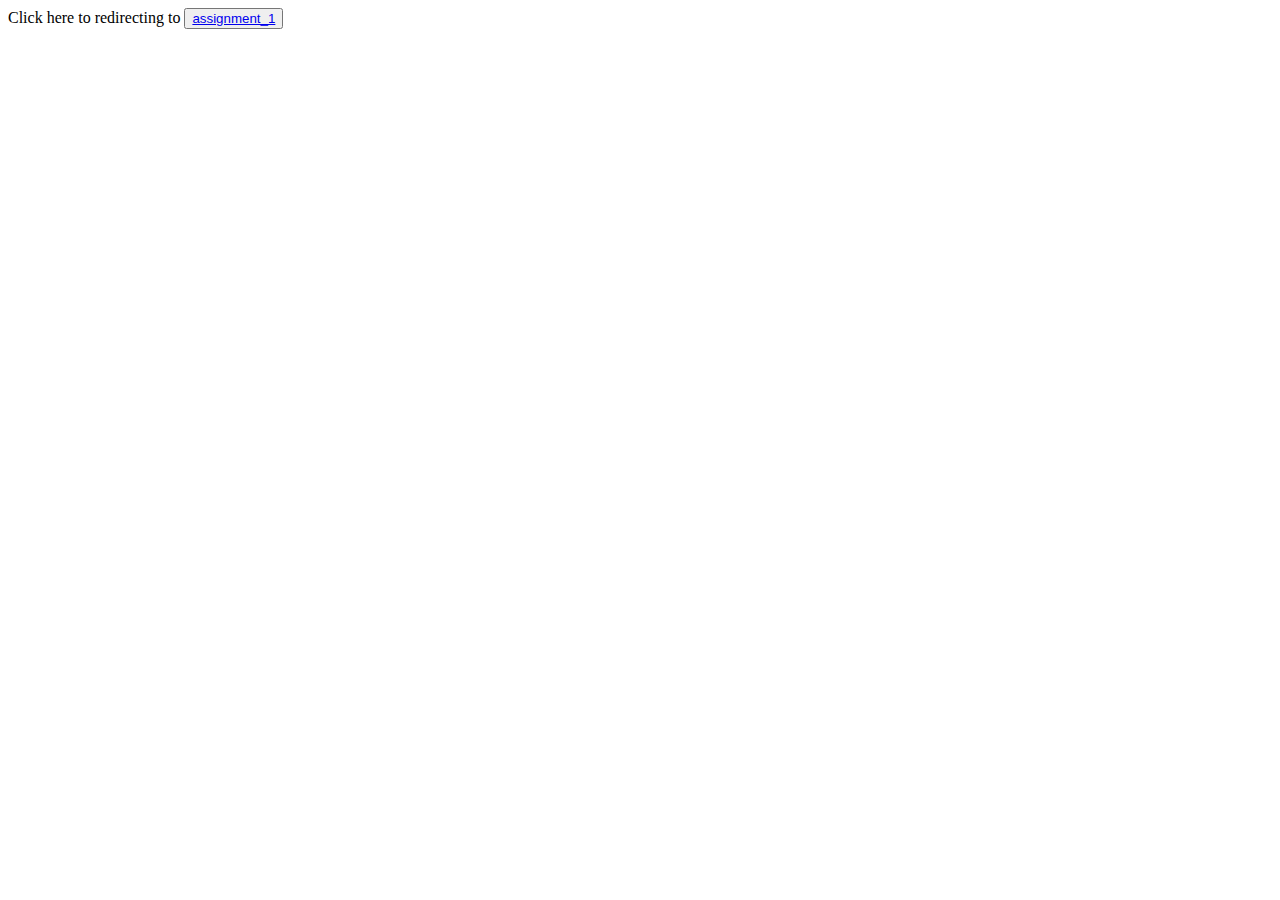
<file: index.html>
<!DOCTYPE html>
<html>
  <head>
<!--     <meta http-equiv="refresh" content="0; url=assignment_1/index.html"> -->
  </head>
  <body>
    Click here to redirecting to <button><a href="assignment_1/index.html">assignment_1</a></button>
  </body>
</html>
</file>
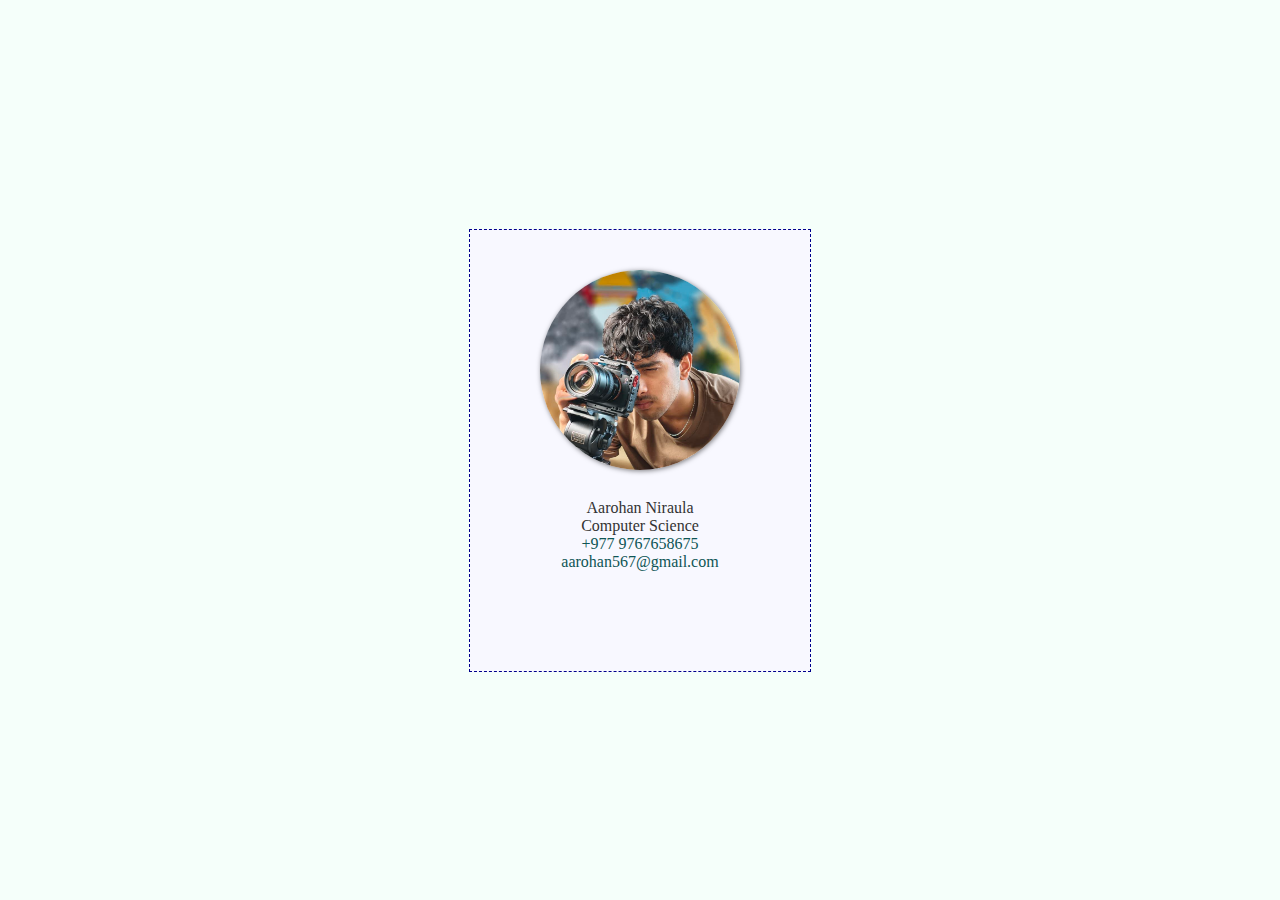
<file: assignment_1/index.html>
<!DOCTYPE html>
<html lang="en">
<head>
    <meta charset="UTF-8">
    <meta name="viewport" content="width=device-width, initial-scale=1.0">
    <title>R1</title>
    <link rel="stylesheet" href="./css/style.css">
</head>
<body>

    <div class="wrapper">

        <figure>
            <img src="./images/profile.jpg" alt="R1"> 
        </figure>

            <div class = "text_inside_wrapper">  Aarohan Niraula</div> 
            <div class = "text_inside_wrapper">  Computer Science </div> 
            <div class = "text_inside_wrapper"> <a href = "tel:+9779767658675" style="text-decoration: none;"> +977 9767658675 </a></div> 
            <div class = "text_inside_wrapper">  <a href = "mailto:aarohan567@gmail.com " style="text-decoration: none;" > aarohan567@gmail.com</div> </a>
    </div>

</body>
</html>
</file>
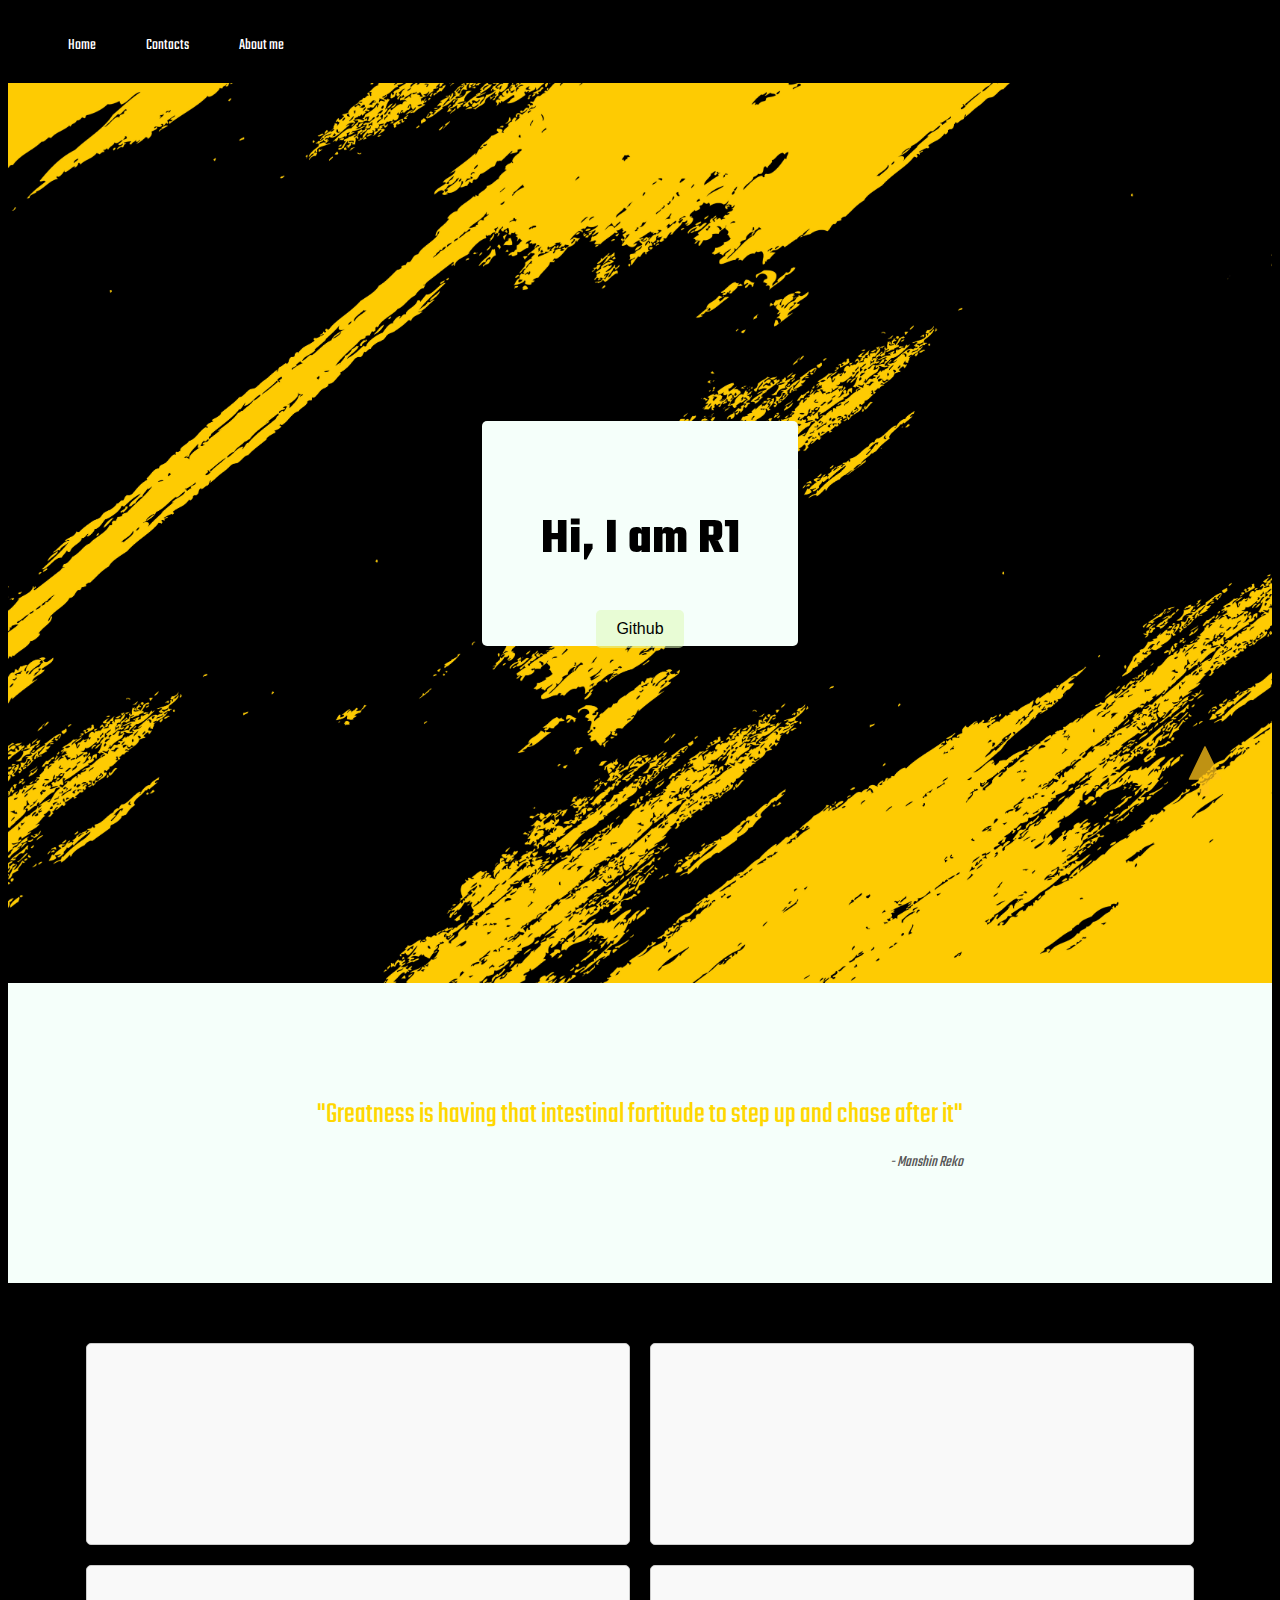
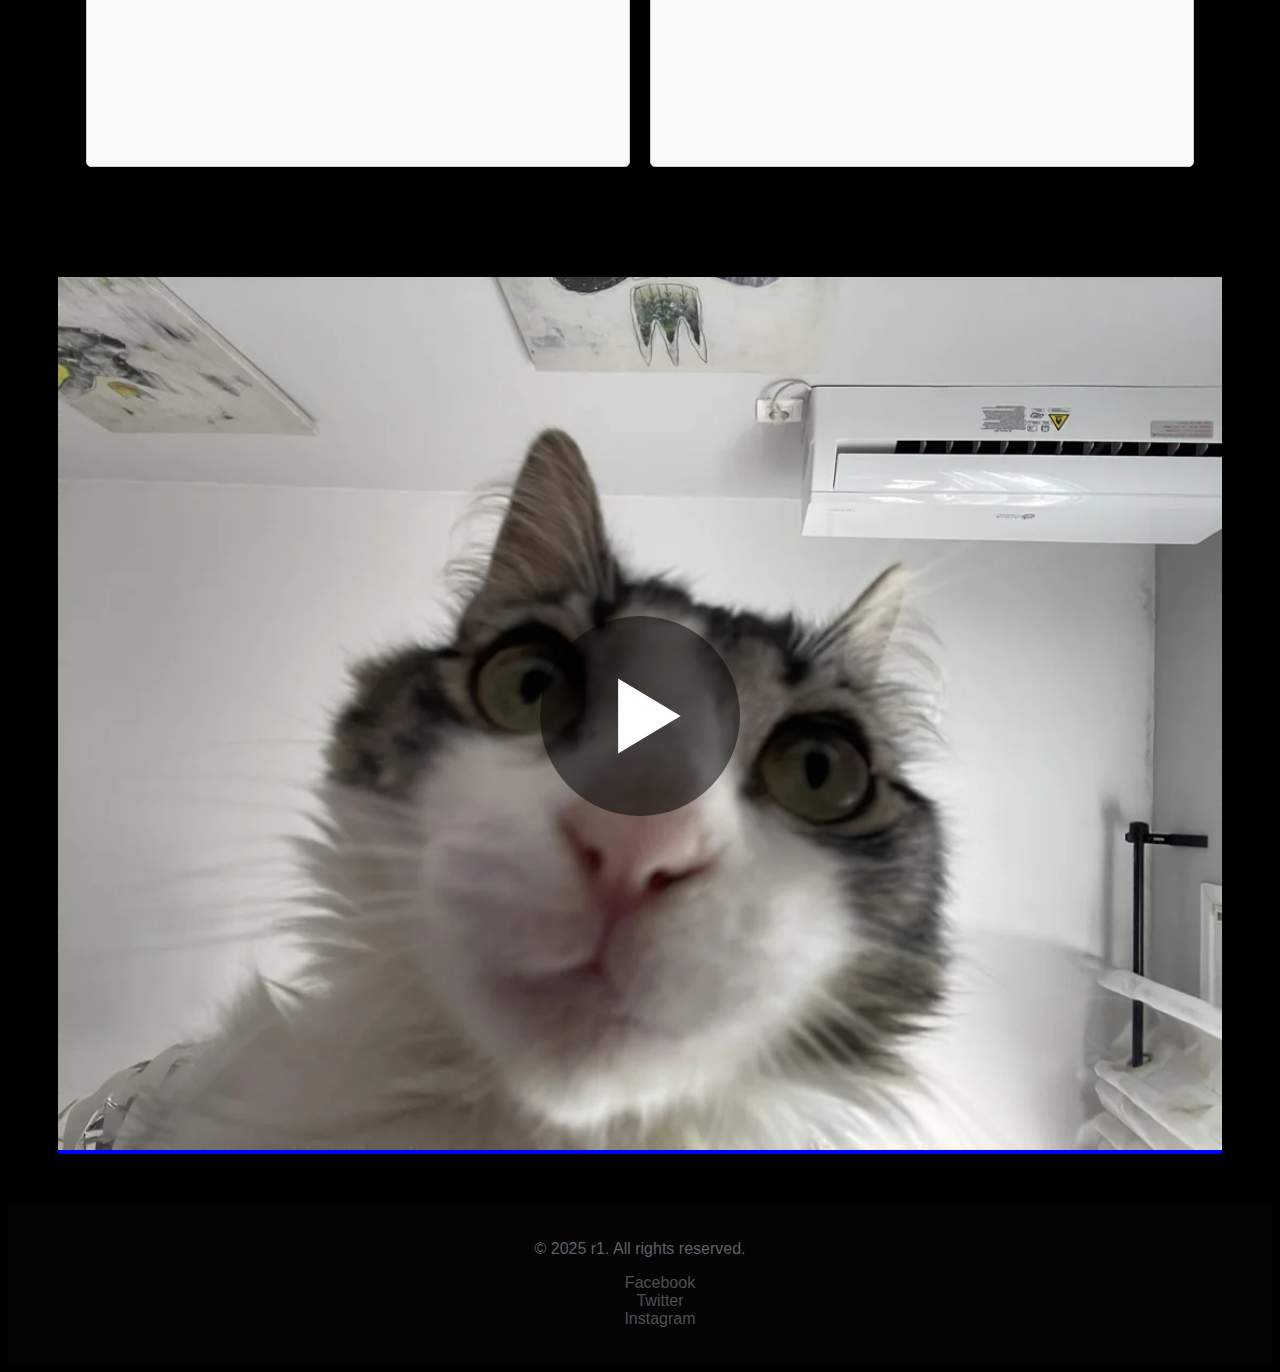
<file: assignment_2/index.html>
<!DOCTYPE html>
<html lang="en">

<head>
    <meta charset="UTF-8">
    <meta name="viewport" content="width=device-width, initial-scale=1.0">
    <title>Home Page</title>

    <link rel="stylesheet" href="./css/styles.css">
    <link rel="preconnect" href="https://fonts.googleapis.com">
    <link rel="preconnect" href="https://fonts.gstatic.com" crossorigin>
    <link href="https://fonts.googleapis.com/css2?family=Teko:wght@300..700&display=swap" rel="stylesheet">
</head>

<body>
    <header>
        <nav>
            <ul class="navbar">
                <li><a href="#" class="nav-link">Home</a></li>
                <li><a href="#" class="nav-link">Contacts</a></li>
                <li><a href="#" class="nav-link">About me</a></li>
            </ul>
        </nav>
    </header>

    <main id = "main">
        <div class="hero-section">
            <div class="hero-section__wrapper">
                <h1> Hi, I am R1</h1>
                <div class="button-wrapper">
                    <a href="https://github.com/heyitsR1" target ="_blank" class="hero-section__link">Github</a>
                </div>
            </div>
        </div>
        <div class="quote">
            <blockquote>
                "Greatness is having that intestinal fortitude to step up and chase after it"
                <cite>- Manshin Reko</cite>
            </blockquote>
        </div>
        <section class="assignment-link">
            <div class="assignment-link-card"></div>
            <div class="assignment-link-card"></div>
            <div class="assignment-link-card"></div>
            <div class="assignment-link-card"></div>
        </section>
    </main>
    <div class="go_to_top">
        <a href = "#main">
            <svg xmlns="http://www.w3.org/2000/svg" xmlns:xlink="http://www.w3.org/1999/xlink" version="1.1" width="50" height="50" viewBox="0 0 256 256" xml:space="preserve">
                <g style="stroke: none; stroke-width: 0; stroke-dasharray: none; stroke-linecap: butt; stroke-linejoin: miter; stroke-miterlimit: 10; fill: none; fill-rule: nonzero; opacity: 1;" transform="translate(1.4065934065934016 1.4065934065934016) scale(2.81 2.81)">
                    <path d="M 43.644 0.851 L 15.53 59.032 c -0.443 0.918 0.225 1.983 1.244 1.983 h 19.946 v 27.423 c 0 0.862 0.699 1.561 1.561 1.561 h 13.435 c 0.862 0 1.561 -0.699 1.561 -1.561 V 61.015 h 19.947 c 1.019 0 1.688 -1.066 1.244 -1.983 L 46.356 0.851 C 45.808 -0.284 44.192 -0.284 43.644 0.851 z" style="stroke: none; stroke-width: 1; stroke-dasharray: none; stroke-linecap: butt; stroke-linejoin: miter; stroke-miterlimit: 10; fill: rgb(255,195,26); fill-rule: nonzero; opacity: 0.75;" transform=" matrix(1 0 0 1 0 0) " stroke-linecap="round"/>
                </g>
                </svg>
        </a>
    </div>
        <div class="position-relative">
            <div class="position-absolute">
                <a href = "https://www.youtube.com/watch?v=OqH9RoUNG24&ab_channel=GreenChick" target="_blank">
                <svg class="play-button" width="100" height="100" viewBox="0 0 64 64" xmlns="http://www.w3.org/2000/svg">
                    <circle cx="32" cy="32" r="32" fill="#00000080"/> <!-- background -->
                    <polygon points="25,20 25,44 45,32" fill="white"/> <!-- triangle -->
                  </svg>            </div>
                <img class = "w-100 h-100" src = "images/cat.webp" width="100%" height="100%"></a>
        </div>
    <footer>
        <div class="footer-content">
            <p>&copy; 2025 r1. All rights reserved.</p>
            <ul class="social-media">
                <li><a href="#" class="social-link">Facebook</a></li>
                <li><a href="#" class="social-link">Twitter</a></li>
                <li><a href="#" class="social-link">Instagram</a></li>
            </ul>
        </div>
    </footer>

    <!-- 
    <br>This is my first web development class</br>


    <h1> Web Development Assignments</h1>
    <a href="./class-assignment-1/index.html">Class Assignment 1</a> -->
</body>

</html>
</file>
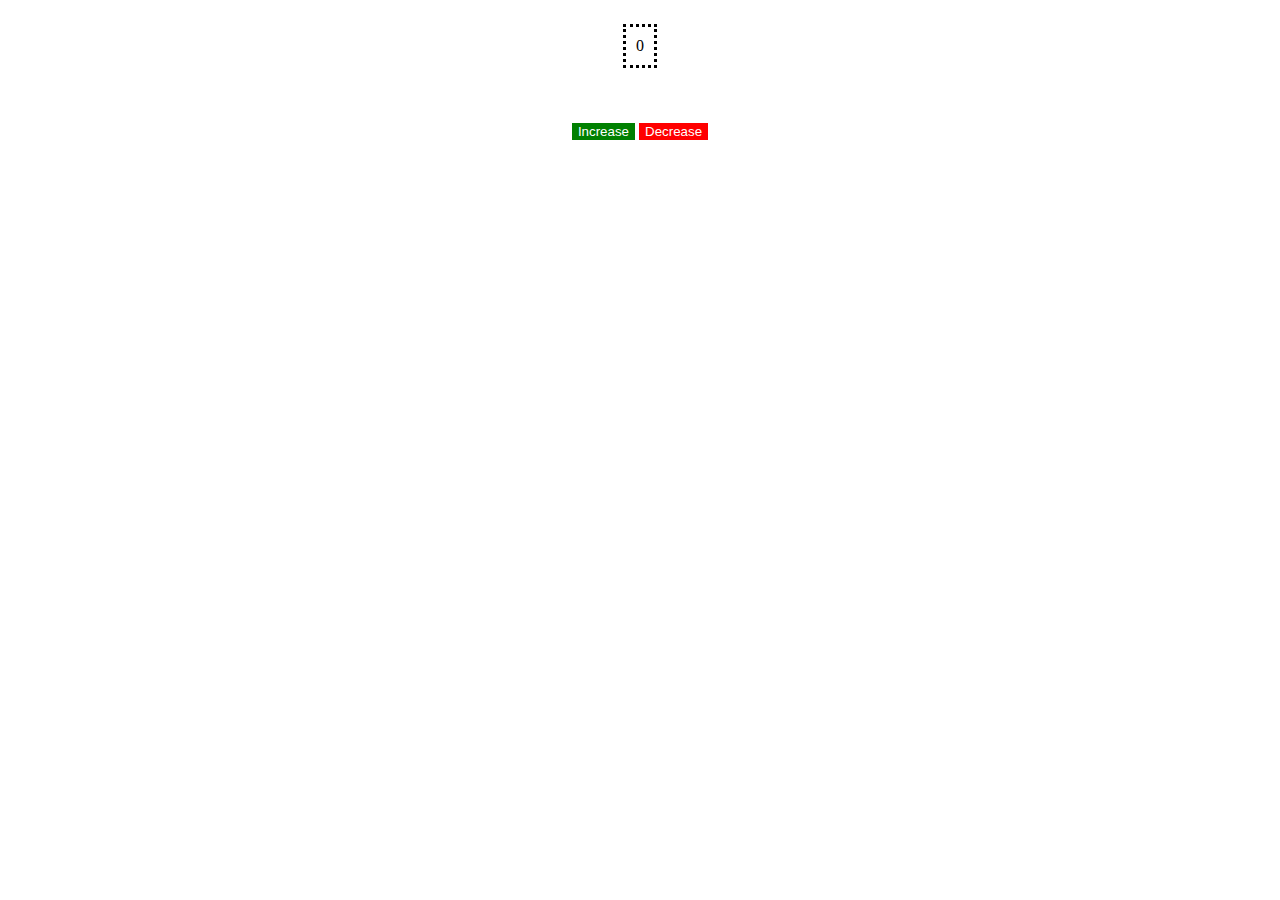
<file: event_listner/index.html>
<!DOCTYPE html>
<html lang="en">
<head>
    <meta charset="UTF-8">
    <meta name="viewport" content="width=device-width, initial-scale=1.0">
    <title>Document</title>
    <link href ="style.css" rel = "stylesheet">
</head>
<body>
    <div class="wrapper">

        <!-- <button> Hello </button> -->
        <p id = "counter"> 0 </p>
        <br>
        <div class="button_wrapper">
            <button class = "increase_button"> Increase</button>
            <button class = "decrease_button"> Decrease </button>
        </div>
        <script src = "script.js"> </script>
    </div>
</body>
</html>
</file>
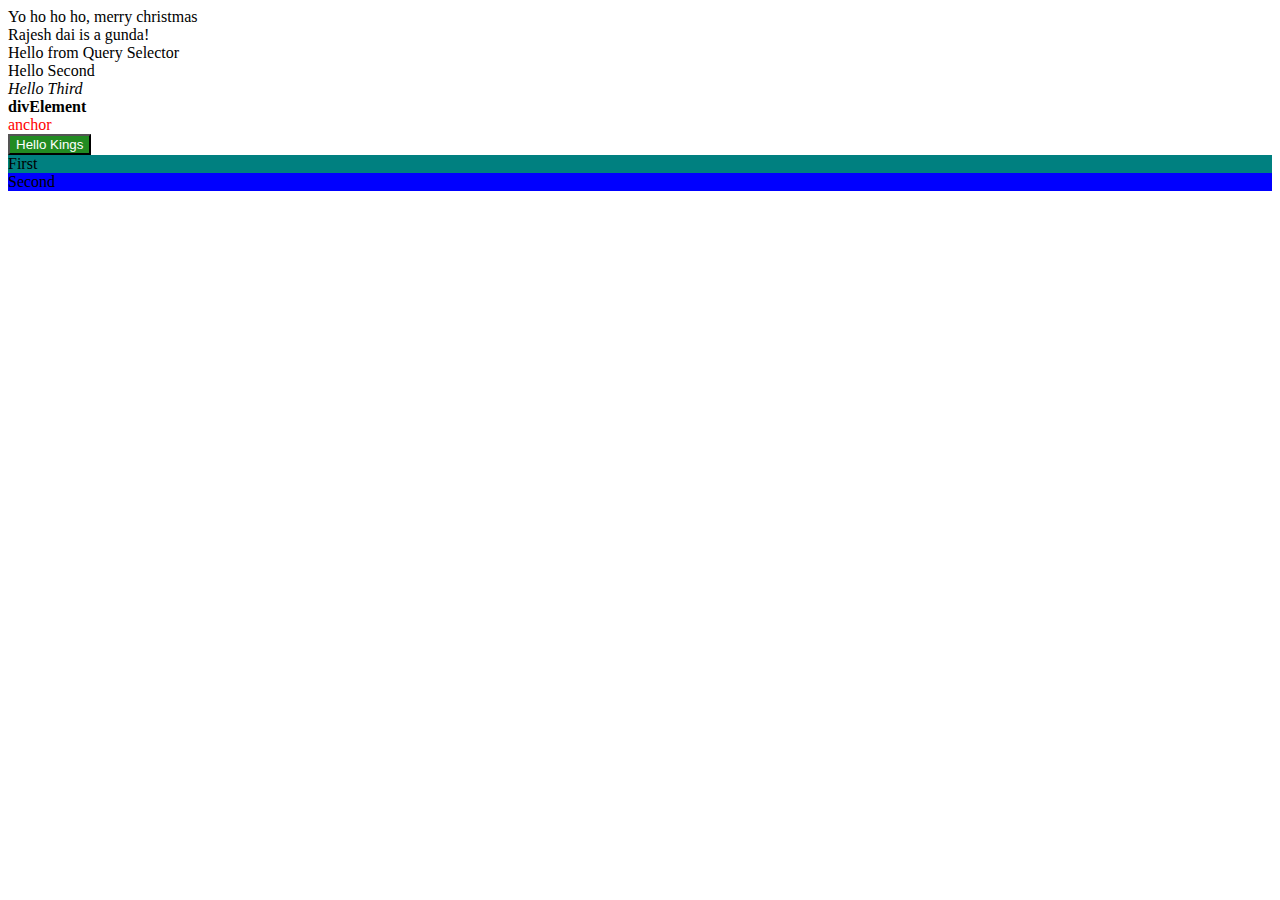
<file: js/index.html>
<!DOCTYPE html>
<html lang="en">
<head>
    <meta charset="UTF-8">
    <meta name="viewport" content="width=device-width, initial-scale=1.0">
    <title>Document</title>
    <style> 
    button  {
        color: white;
        background-color: forestgreen;
    }
    button:hover { 
        color: red;
        background-color: cornsilk;
        transition: color 2000ms ease-in-out,background-color 1.2s step-start;
        font-style: oblique;
    }
    </style>
</head>
<body>
    <div id = "main" class = "main-class" > 
        Jay Shree Ram
    </div>
    <div id = "hello" > 
        Rajesh dai is hero!
    </div>

    <div class = "new-class" > 
        Hello
    </div>
    <div class = "new-class" > 
        Hello
    </div>
    <div class = "new-class" > 
        Hello
    </div>
    <div class = "abc"> divElement </div>
    <div><a class = "abc"> anchor </a> </div>
    <button> Hello Kings </button>
    <div class="wrapper">
        <div class="text">First</div>
        <div class="text">Second</div>
    </div>
    <script src = "script.js">
        console.log("hello")
    </script>
</body>
</html>
</file>
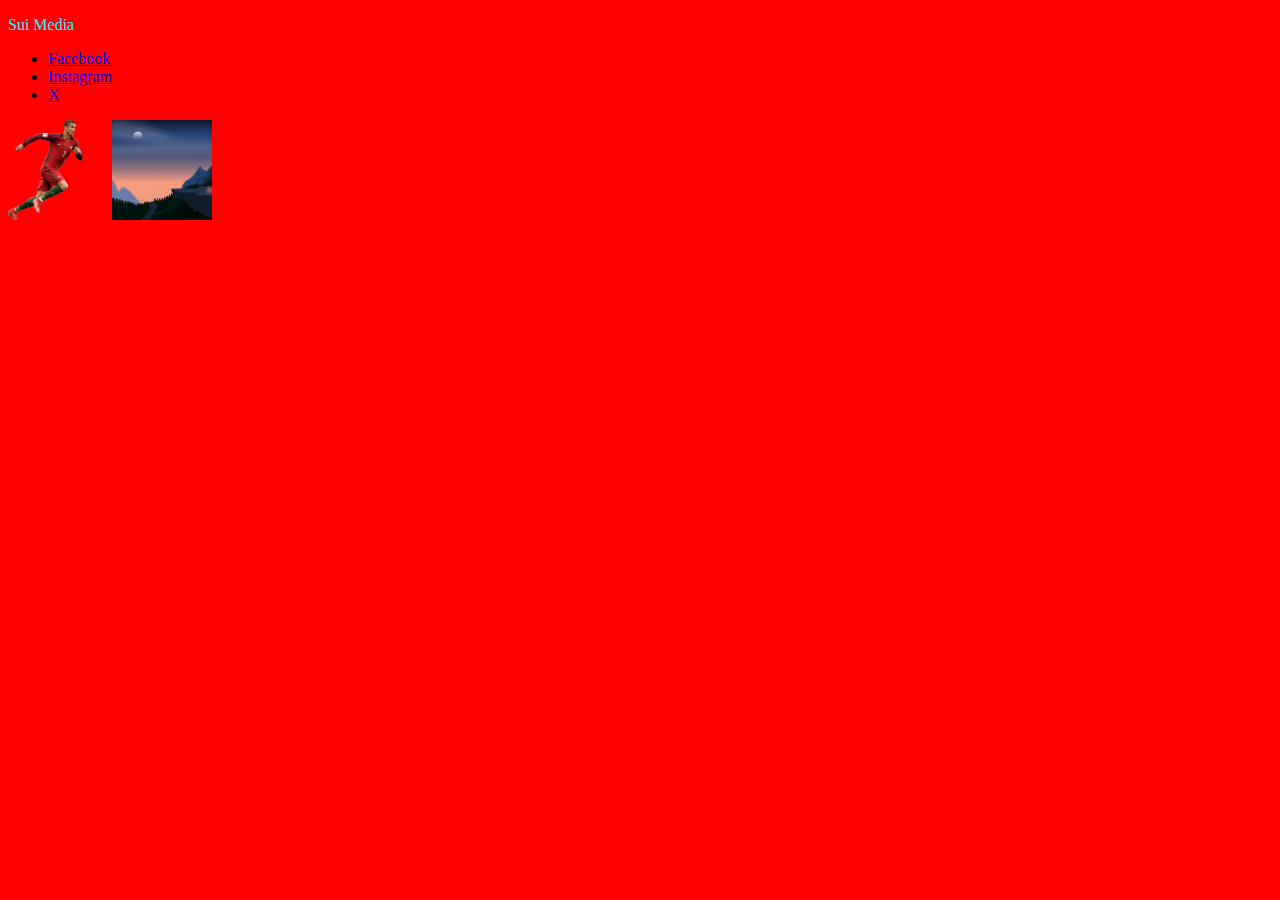
<file: week_1/index.html>
<!DOCTYPE html>
<html lang="en">
<head>
    <meta charset="UTF-8">
    <meta name="viewport" content="width=device-width, initial-scale=1.0">
    <title>Document</title>
    <link rel="stylesheet" href="./css/style.css">
</head>
<body class="bg-red">
   <p class = "text-cyan" > Sui Media </p>
   <ul class = "nav">
       <li> <a class="links" href = "https://www.facebook.com/Cristiano/" title = "Click to Visit Facebook"> Facebook </a> </li>
       <li>  <a class="links" href = "https://www.instagram.com/cristiano/?hl=en" target = "_blank"  title = "Click to Visit Instagram" > Instagram </a></li>
       <li>  <a class="links" href = "https://x.com/Cristiano?ref_src=twsrc%5Egoogle%7Ctwcamp%5Eserp%7Ctwgr%5Eauthor" target= "_blank"  title = "Click to Visit X" >  X </a></li>
   </ul>
   <a href= "https://google.com" target = "_blank" > <img src = "./images/ronaldo Background Removed.png" alt="ronaldo" class = "image100"></a>
   <img src = "./images/a.jpeg" alt="ronaldo" class = "image100">

</body>
</html>
</file>
<file: assignment_1/css/style.css>
* {
    padding:0;
    margin: 0;
    box-sizing:  border-box; 
    
}
body { 
    display:flex;
    justify-content: center;
    align-items: center;
    height: 100vh;
    background-color: mintcream;
}

.wrapper {
    font-family: 'Brush Script MT', cursive;
    color:#333;
    padding: 25px 50px 100px 50px; 
    border: 1px dashed darkblue; 
    display: inline-flex;
    flex-flow: column;
    justify-content: center;
    align-items: center;
    background-color: ghostwhite;
    /* rgba(255, 255, 255, 0.9); */
}

.wrapper img {
    border-radius: 100%;
    /* border: 2px groove black; */
    height: 200px;
    width: 200px;
    object-fit: cover;
    object-position: center top;
    /* margin-bottom:25px; */
    margin: 15px 20px 25px;
    box-shadow: 1px 1px 5px rgba(0, 0, 0, 0.5);

}
.wrapper a {
    color:rgb(14, 85, 85);
}
.text_insider_wrapper {
    margin-bottom: 20px;
    display:flex;
    align-items:center;
    justify-content: justiy;

}
</file>
<file: assignment_2/css/styles.css>
•⁠  ⁠{
    margin: 0;
    padding: 0;
    box-sizing: border-box;
}

html, body {
    font-family: Arial, sans-serif;
    background-color: black;
    color: #5D6169;
    scroll-behavior: smooth;
}

nav {
    background-color: black;
    color: #fff;
    padding: 10px 20px;
}

.navbar {
    list-style: none;
    display: flex;
    gap: 50px;
}

ul a {
    text-decoration: none;
    color: #4e5054;
}

ul a:hover {
    text-decoration: none;
    color: yellow;
}

a {
    color: #d14c74;
}

a:hover {
    color: #847e7e;
}

.nav-link {
    text-decoration: none;
    color: white;
    font-family: "Teko", sans-serif; 
}

.hero-section {
    display: flex;
    width: 100%;
    height: 100vh;
    background-image: url("../images/black_yellow.jpg");
    background-repeat: no-repeat;
    background-size: cover;
    justify-content: center; 
    align-items: center;  
}


.hero-section__wrapper {
    border-radius: 5px;

    height: 25%;
    width: 25%;
    background-color: mintcream;
    opacity: 100%;
}

.hero-section__wrapper h1 {
    font-size: 50px;
    text-align: center;     
    padding-top: 50px;
    color: #000000;
    font-family: "Teko", sans-serif;
}

.button-wrapper {
    display: flex;
    justify-content: center;
}

.hero-section__link {
    display: inline-flex; 
    justify-content: center;
    align-items: center; 
    color: black;
    background-color: rgba(222, 249, 180, 0.538);
    padding: 10px 20px;
    border-radius: 5px;
    text-decoration: none; 
}

 
.hero-section__link:hover {
    background-color: #d14c74;
    color: white;
}

.quote {
    width: 100%;
    min-height: 300px;
    background-color: mintcream;
    color: gold;
    font-family: "Teko", sans-serif; 
    display: flex;
    justify-content: center;
    align-items: center;
    font-size: 30px;
}

blockquote cite {
    display: block;
    margin-top: 15px;
    text-align: right;
    font-size: 1rem;
    color: #555;
}

.assignment-link {
    display: flex;
    flex-wrap: wrap;
    gap: 20px;
    justify-content: center;
    padding: 60px 30px;
}

.assignment-link-card {
    border: 1px solid #ccc;
    width: 45%;
    height: 200px;
    border-radius: 5px;
    background-color: #f9f9f9;
}

footer {
    background-color: rgba(8, 8, 8, 0.454);
    padding: 20px 0;
    text-align: center;
}
.social-media{
    list-style: none;
    gap:10px;
}

/* Mobile Responsive Code*/
@media (max-width: 767px) and (min-width: 500px) {
    .assignment-link-card {
    background-color: #5D6169;
    }
}
.ul {
    list-style-type:none;
}
.go_to_top {
    position:fixed;
    right:50px;
    bottom:100px;
}
.position-relative {
    position:relative;
    background-color: blue;
    margin:50px;
    
}
.position-absolute svg{
    position:absolute;
    top:50%;
    left:50%;
    height:200px;
    width:200px;
    /* background-color: red; */
    transform: translate(-50%,-50%);

}
.wh-100{
    width:100px;
    height:100px;
}
</file>
<file: event_listner/style.css>
.wrapper { 
    display: flex;
    align-items:center;
    justify-content:center;
    gap: 10px;
    flex-direction:column;
}
button { 
    border:0cqh

}
.increase_button { 
    background-color:green;
    color: white;
}
.decrease_button { 
    background-color:red;
    color: white;
}

p {
    border-style: dotted;
    border-radius: 0px;
    padding:10px;
}

.color-section {
    border: 1px solid navajowhite;
    height:300px;
    width:50%;
    padding:0 25 25 0;
}
.wrapper_2 {
    display:flex;
    align-items: center;
    justify-content: center;
}
.wrapper_4 {
    margin-top:50px;
    display:flex;
    align-items: center;
    justify-content: center;
}
.wrapper_3 {
    margin-top: 25px;
    display:flex;
    align-items: center;
    justify-content: center;
    gap:10px;
    
}
.wrapper_5 {
    margin-top: 25px;
    display:flex;
    align-items: center;
    justify-content: center;
    gap:10px;
    
}
.color_button{ 
    border-color: red;
    background-color: azure;
    color:purple;
}
#calculate_button{ 
    border-color: white;
    background-color: yellow;
    color:black;
}
#play_button { 
    background-color:green;
    color: white;
}
#pause_button { 
    background-color:red;
    color: white;
}
</file>
<file: week_1/css/style.css>
.bg-red {
    background-color: red;

}
.text-red {
    color:red;

}
.text-blue {
    color:blue;

}
.text-cyan {
    color:cyan;

}

.image100 { 
    height:100px;
    width:100px;
    object-fit: cover;
}
</file>
